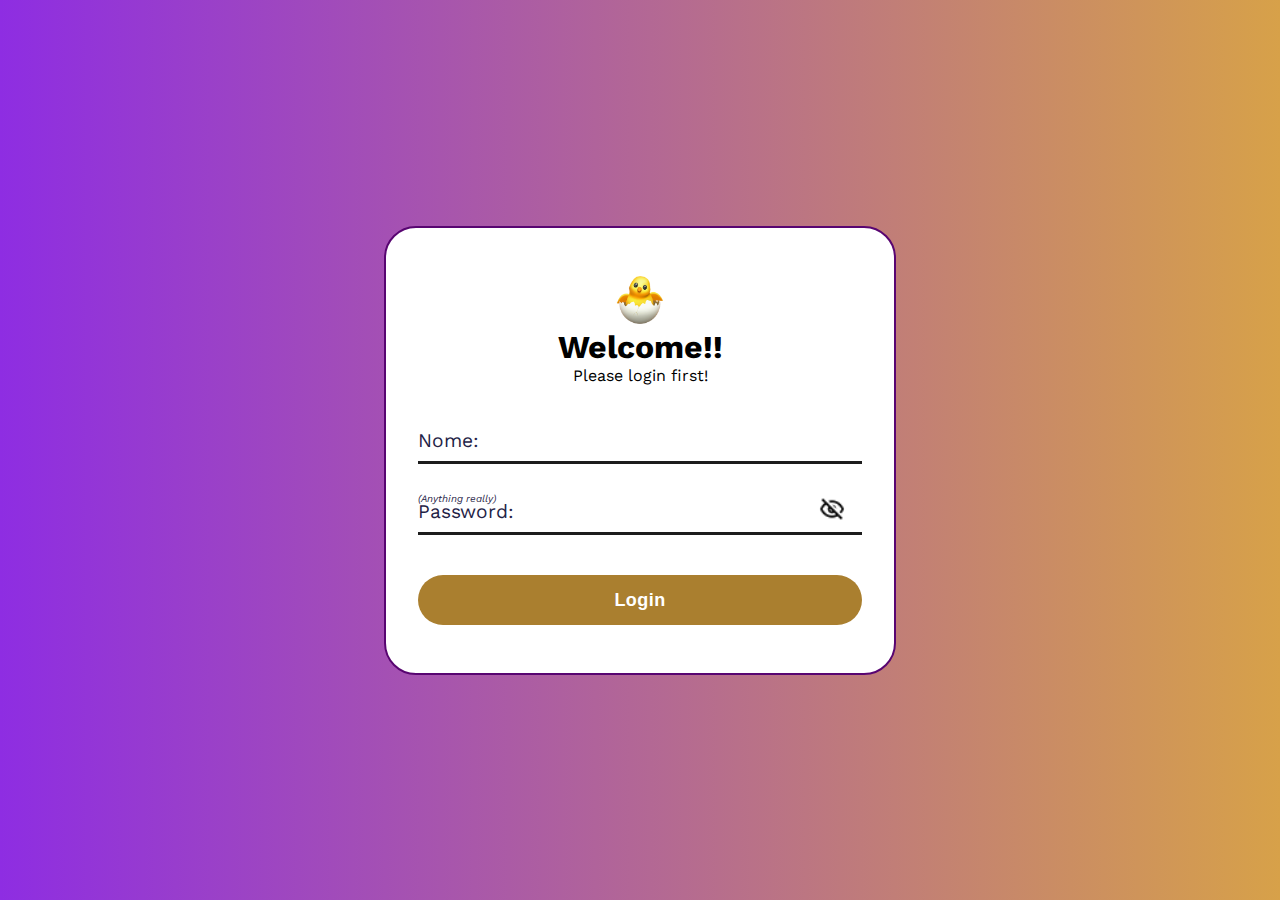
<file: index.html>
<!DOCTYPE html>
<html lang="en">

<head>
    <meta charset="UTF-8">
    <meta http-equiv="X-UA-Compatible" content="IE=edge">
    <meta name="viewport" content="width=device-width, initial-scale=1.0"> <!-- adapta a cada telemovel -->
    <title>Login</title>
    <link rel="preconnect" href="https://fonts.googleapis.com">
    <link rel="preconnect"  href="https://fonts.gstatic.com" crossorigin>
    <link href="https://fonts.googleapis.com/css2?family=Work+Sans&display=swap" rel="stylesheet">
    <link rel="stylesheet" href="./styleLogin.css">
</head>

<body>
    
    <form class="my-form">
        <div class="login-welcome-row">
            <a href="#" title="Me">
                <img src="assets/chick.png" alt="Logo" class="logo">
            </a>
            <h1>Welcome!!</h1>
            <p>Please login first!</p>
        </div>
        <div class="input__wrapper">
            <input type="text" id="nome" name="nome" class="input__field" placeholder="Your Nome" required>
            <label for="nome" class="input__label">Nome:</label>
        </div>
        <div class="input__wrapper">
            <button type="button" class="toggle-password">
                <img src="assets/invisible.png" alt="eye" class="eye">
            </button>
            <input id="password" type="password" class="input__field" placeholder="Your Password"
            title="Minimum 6 characters at least 1 Alphabet and 1 Number"
            pattern="^(?=.*[A-Za-z])(?=.*\d)[A-Za-z\d]{6,}$" required>
            <label for="password" class="input__label">Password:
                <label for="input__label" class="input__label">
                    <em style="font-size: 10px; display:block; padding-top: 5px;">(Anything really)</em>
                </label>
            </div>
            <button type="button" class="submit">
                Login
            </button>
        </form>
        <div class="popup">
            
        </div>
    
        <script src="script.js"></script>
        
    </body>
    </html>
</file>
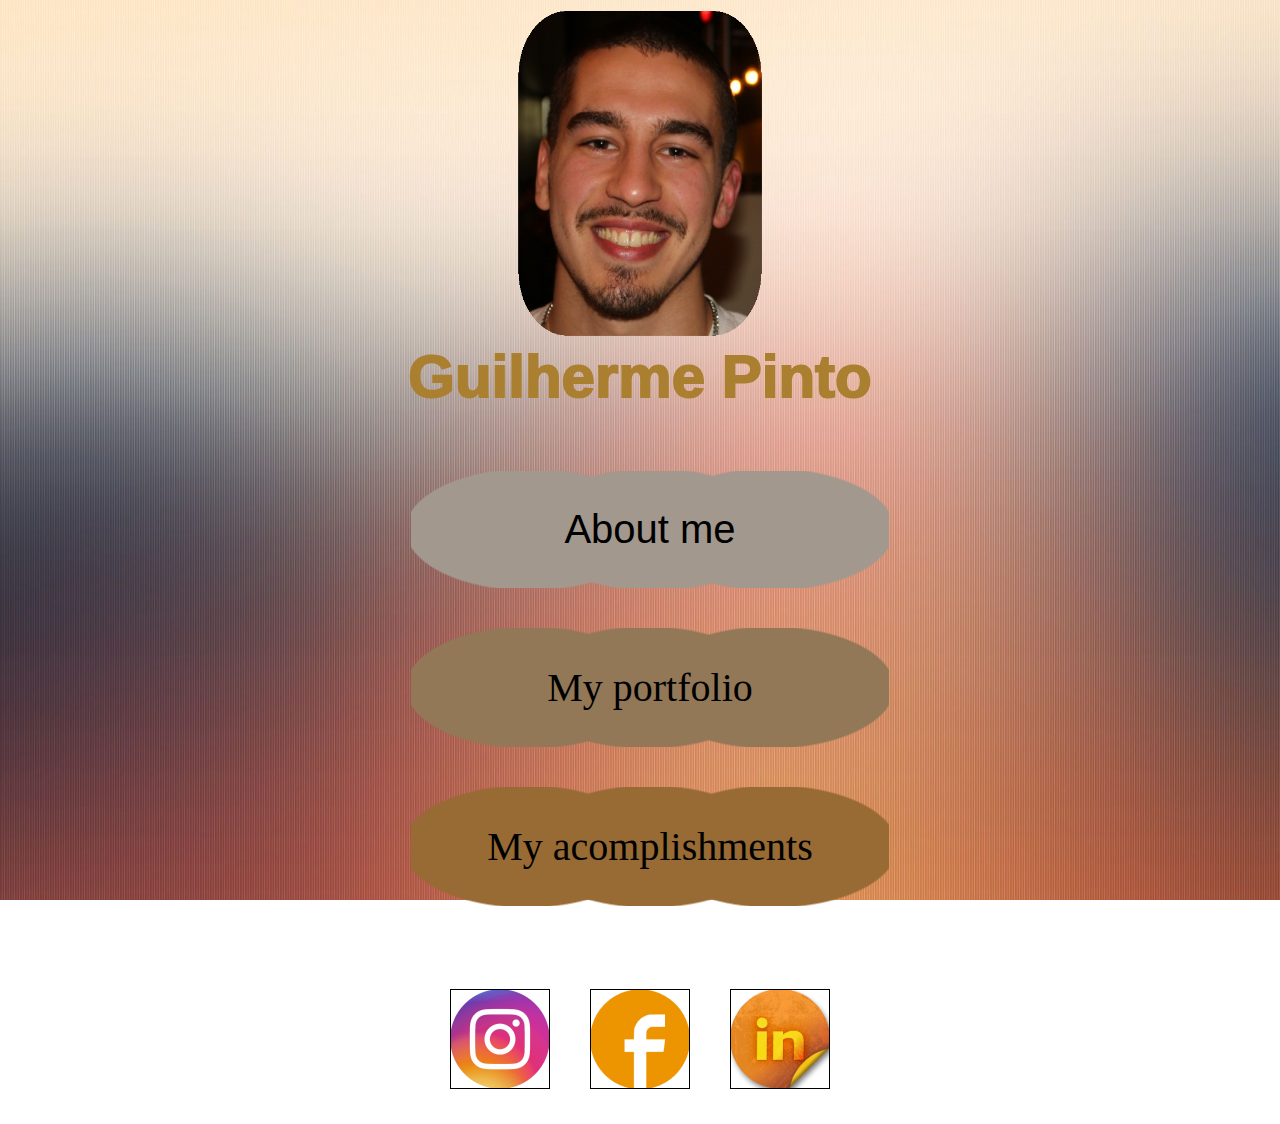
<file: actual.html>
<!DOCTYPE html>
<html lang="en">
<head>
    <meta charset="UTF-8"> <!--permite ^etc.-->
    <meta http-equiv="X-UA-Compatible" content="IE=edge">
    <meta name="viewport" content="width=device-width, initial-scale=1"> <!-- adapta a cada telemovel -->
    <title>MyProfile</title>
    <link rel="stylesheet" href="./style.css"> <!--propria pasta-->
</head>
<body>
    <div class="container-wrap">
        <div class="container">
            <div class="imagem"> 
                <img id = "foto" src = "assets\Foto.png" alt="Foto">
                <p id="titulo">Guilherme Pinto</p>  
            </div>
            <ul class="links">    
                <li><a href="about.html" id="about">About me</a></li>
                <li><a href="#formacao" id="portfolio">My portfolio</a></li>
                <li><a href="#experiencia" id="acomplishments">My acomplishments</a></li>
            </ul>
            <div class="socials">
                <a id="insta" href="https://www.instagram.com/pintodasgaiolas/" target="_blank"><img src="assets/instagram.png" alt="Instagram"></a>
                <a id="face"href="https://www.facebook.com/gui.pinto.52" target="_blank"><img src="assets/facebook.png" alt="Facebook"></a>
                <a id="link"href="https://www.linkedin.com/in/guilherme-pinto-292493275/" target="_blank
                "><img src="assets/linkedin.png" alt="Linkedin"></a>
            </div>        
        </div>
        <div>   

    </div>
    <script src="script.js"></script>
</body>
</html>
</file>
<file: styleLogin.css>
:root {
    --primary: rgb(170, 127, 47);
    --primary-dark: rgb(215, 161, 73);
    --primary-light: rgb(215, 161, 73);
    --secondary: #1D1D1D;
    --text: #1F2346;
    --purpel-border: rgb(88, 5, 113);
    --white: #FFFFFF;
    --violet: #8e2de2;
}

* {
    margin: 0;
    padding: 0;
    box-sizing: border-box;
}

body {
    font-size: 16px;
    font-family: 'Work Sans', sans-serif;
    height: 100vh;
    padding: 1rem;
    display: flex;
    height: 100vh;
    justify-content: center;
    align-items: center;
    background: var(--violet);
    background: -webkit-linear-gradient(to right, var(--violet),
            var(--primary-dark));
    background: linear-gradient(to right, var(--violet),
            var(--primary-dark));
}

.login-welcome-row {
    margin-bottom: 1rem;
    text-align: center;
}

.welcome-message {
    max-width: 360px;
}

.logo {
    height: 48px;
    margin: 0 auto;
}

.my-form {
    display: flex;
    flex-direction: column;
    justify-content: start;
    position: relative;
    gap: 1rem;
    background-color: var(--white);
    border: 2px solid var(--purpel-border);
    width: 100%;
    max-width: 32rem;
    padding: 3rem 2rem;
    border-radius: 2rem;
    height: fit-content;
}

#password {
    background-size: contain;
    background-position: 97% center;
    background-repeat: no-repeat;
}


.toggle-password {
    background: none;
    border: none;
    top: 10%;
    right: 3%;
    cursor: pointer;
    position: absolute;
}

.toggle-password:hover{
    opacity: 0.7;
    background-color: #939393;
}

.input__label {
    align-items: end;}

.toggle-password .eye {
    width: 2.5em;
    height: 2.5em;
    position: relative  ;
    padding: 4px;
}


/* Add this style to your existing .submit button styles */
.submit {
    position: relative;
    display: flex;
    justify-content: space-between;
    align-items: center;
    padding: 0 16px; /* Adjust padding as needed */
    background-color: var(--primary); /* Use your button background color */
    color: white;
    white-space: nowrap;
    border: none;
    font-size: 18px;
    letter-spacing: .025em;
    text-decoration: none;
    cursor: pointer;
    font-weight: 800;
    min-height: 50px;
    border-radius: 99px;
    transition: background-color 0.3s ease;
}

/* Style the button icon */
.submit .button-icon {
    margin-left: 8px; /* Adjust margin as needed */
}

.submit {
    background-color: var(--primary);
    color: white;
    white-space: nowrap;
    border: none;
    display: flex;
    justify-content: center;
    align-items: center;
    margin-top: 16px;
    line-height: 50px;
    outline: none;
    font-size: 18px;
    letter-spacing: .025em;
    text-decoration: none;
    cursor: pointer;
    font-weight: 800;
    min-height: 50px;
    width: 100%;
    border-radius: 99px;
    transition: all .3s ease;
    -webkit-transition: all .3s ease;
}

.submit:hover {
    background-color: var(--primary-dark);
}

/*? input wrapper */
.input__wrapper {
    position: relative;
    padding: 15px 0 0;
    margin-bottom: 0.5rem;
}

.input__field {
    font-size: 1.5rem;
    color: var(--text);
    padding: 6px 0px;
    padding-right: 32px;
    padding-bottom: 8px;
    line-height: 2rem;
    height: 2rem;
    outline: 0px;
    border: 0px;
    width: 100%;
    vertical-align: middle;
    padding-bottom: 0.7rem;
    border-bottom: 3px solid var(--secondary);
    background: transparent;
    transition: border-color 0.2s;
}

.input__field::placeholder {
    color: transparent;
}


.input__label {
    user-select: none;
}

.input__field:placeholder-shown~.input__label {
    cursor: text;
    color: var(--text);
    top: 0.8rem;
    font-size: 1.2rem;
}

.input__label,
.input__field:focus~.input__label {
    position: absolute;
    top: -0.8rem;
    display: block;
    font-size: 1.2rem;
    color: var(--text);
    transition: 0.3s;
}

.input__field:focus~.input__label {
    color: var(--primary);
}

.input__field:focus {
    border-bottom: 3px solid var(--primary);
}

.input__field:focus~svg {
    stroke: var(--primary);
}

.input__icon {
    position: absolute;
    right: -14px;
    bottom: -11px;
    width: 36px;
    height: 36px;
    padding: 2px;
    transform: translate(-50%, -50%);
    transform-origin: center;
    cursor: pointer;
}

.input__icon:hover {
    border-radius: 50%;
}

/* my form actions */

.my-form__actions {
    display: flex;
    flex-direction: column;
    align-self: center;
    color: var(--secondary);
    gap: 16px;
    margin-top: 8px;
}

.my-form__actions a {
    color: var(--secondary);
    font-weight: 600;
    text-decoration: none;
}

.my-form__actions a:hover {
    text-decoration: underline;
}

.my-form__row {
    display: flex;
    gap: 8px;
    justify-content: space-between;
}

.popup {
    display: none;
    position: fixed;
    z-index: 100;
    top: 50%;
    left: 50%;
    transform: translate(-50%, -50%);
    width: 33%;
    height: 18%;
    align-items: center;
    text-align: center;
    font-size: 24px;
    justify-content: space-around;
    flex-direction: column;
    border: 2px solid #000;
    border-radius: 10px;
    background-color: var(--white);
    /* transition: all 0.3s; */
}

.popup button{
    width: 70%;
    height: 20%;
    font-size: 18px;
    background-color: var(--primary-light);
    border-radius: 5px;
    border-color: #8e2de2;
}
.popup button:hover{
    cursor: pointer;
    transition: all 0.3s;
    opacity: 0.85;
}
</file>
<file: style.css>
body {
    background-image: url("assets/backgroundlaranja.jpg");
    background-repeat: no-repeat;
    background-size: cover;
    background-position: center;
    background-attachment: fixed;
}

.container-wrap{
    display: flex;
    align-items: center;
    justify-content: center;
    /* border: 1px solid black; */
}
.container {
    display: inline-block;
    flex-direction: column;
    align-items: center;
    justify-content: center;
    /* border: 1px solid black; */

}

.link {
    display: flex;
    justify-content: center;
    align-items: center;
}

.imagem {
    display: block;
    text-align: center;
    justify-content: center;
}

#titulo {
    margin: 0;
    font-size: 60px;
    font-family: 'Ink Free', sans-serif;
    font-stretch: ultra-expanded;
    font-weight: 1000;
    color: rgb(170, 127, 47);
    text-align: center;
}

#foto {
    width: 250px;
    height: 330px;
}
a {
    text-decoration: none; /*tirar o underline e a cor azul de hiperlagação*/
    color: inherit; 
    font-weight: 400;
    font-optical-sizing: auto;
    height: auto;
}
ul.link{
    padding-top: 0px;
}
ul {
    text-decoration: none;
    font-size: 40px;
    font-family: Ink Free;
    list-style-type: none;
    display: flex;
    flex-direction: column;
    align-items: center;
}

ul li {
    margin: 20px;
    width: 100%;
    text-align: center;
    margin-left: 0;
    padding-left: 0;
}

ul li a{
    display: block;
    padding : 36px 66px;
    transition: all 0.2s ease;
}

ul li a:hover{
    color: rgb(215, 161, 73);
    border-radius: 10px;
    transform: scale(1.1);
}

#about{
    background-image: url("assets/Bolhas3.png");
    background-position: center;
}

#portfolio{
    background-image: url("assets/Bolhas2.png");
    background-position: center;
}

#acomplishments{
    background-image: url("assets/Bolhas\ Laranja.png");
    background-position: center;
   
}

.socials {
    display: flex;
    justify-content: center;
    align-items: center;
    flex-direction: row; /* Stack the social icons horizontally */
    height: 150px;
}

.socials a {
    margin: 20px;
}
.socials a:hover{
    color: rgb(222, 67, 77);
    border-radius: 10px;
}

#about{
    font-family: 'Franklin Gothic Medium', 'Arial Narrow', Arial, sans-serif;
}
</file>
